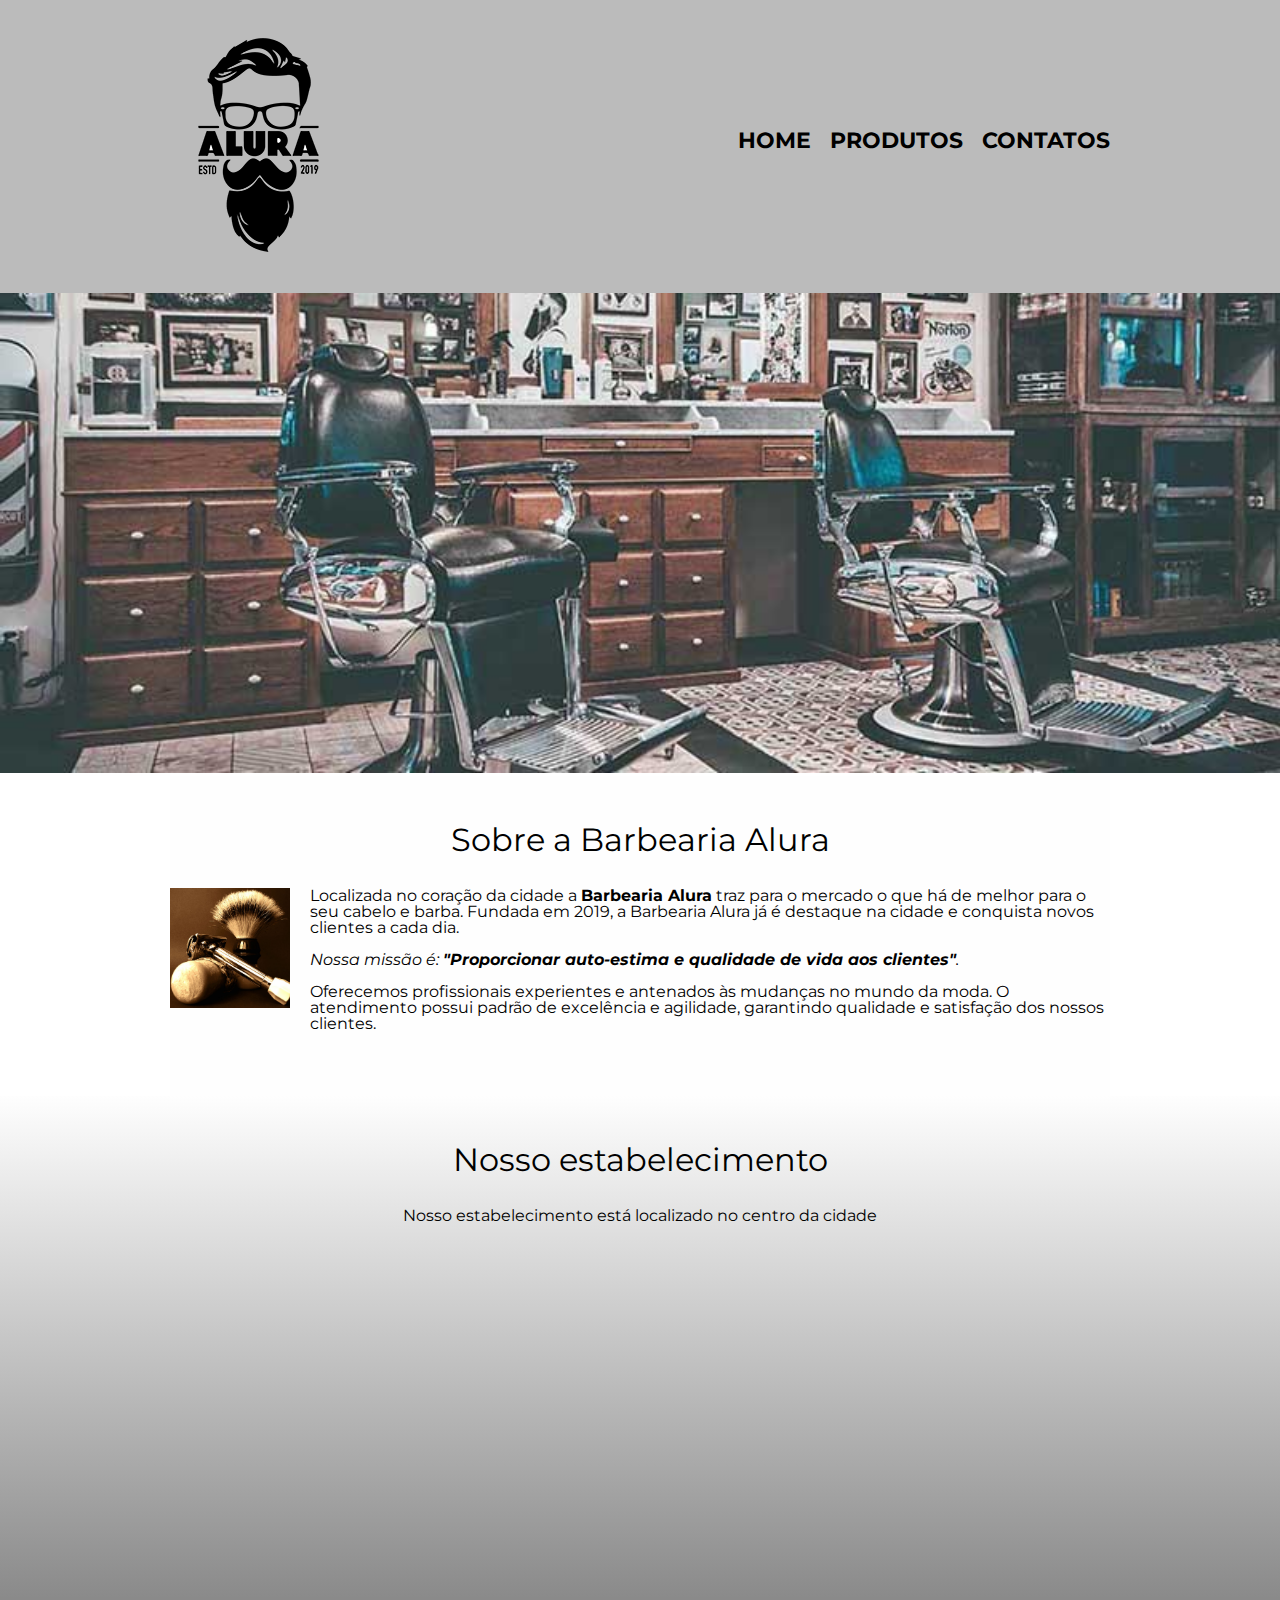
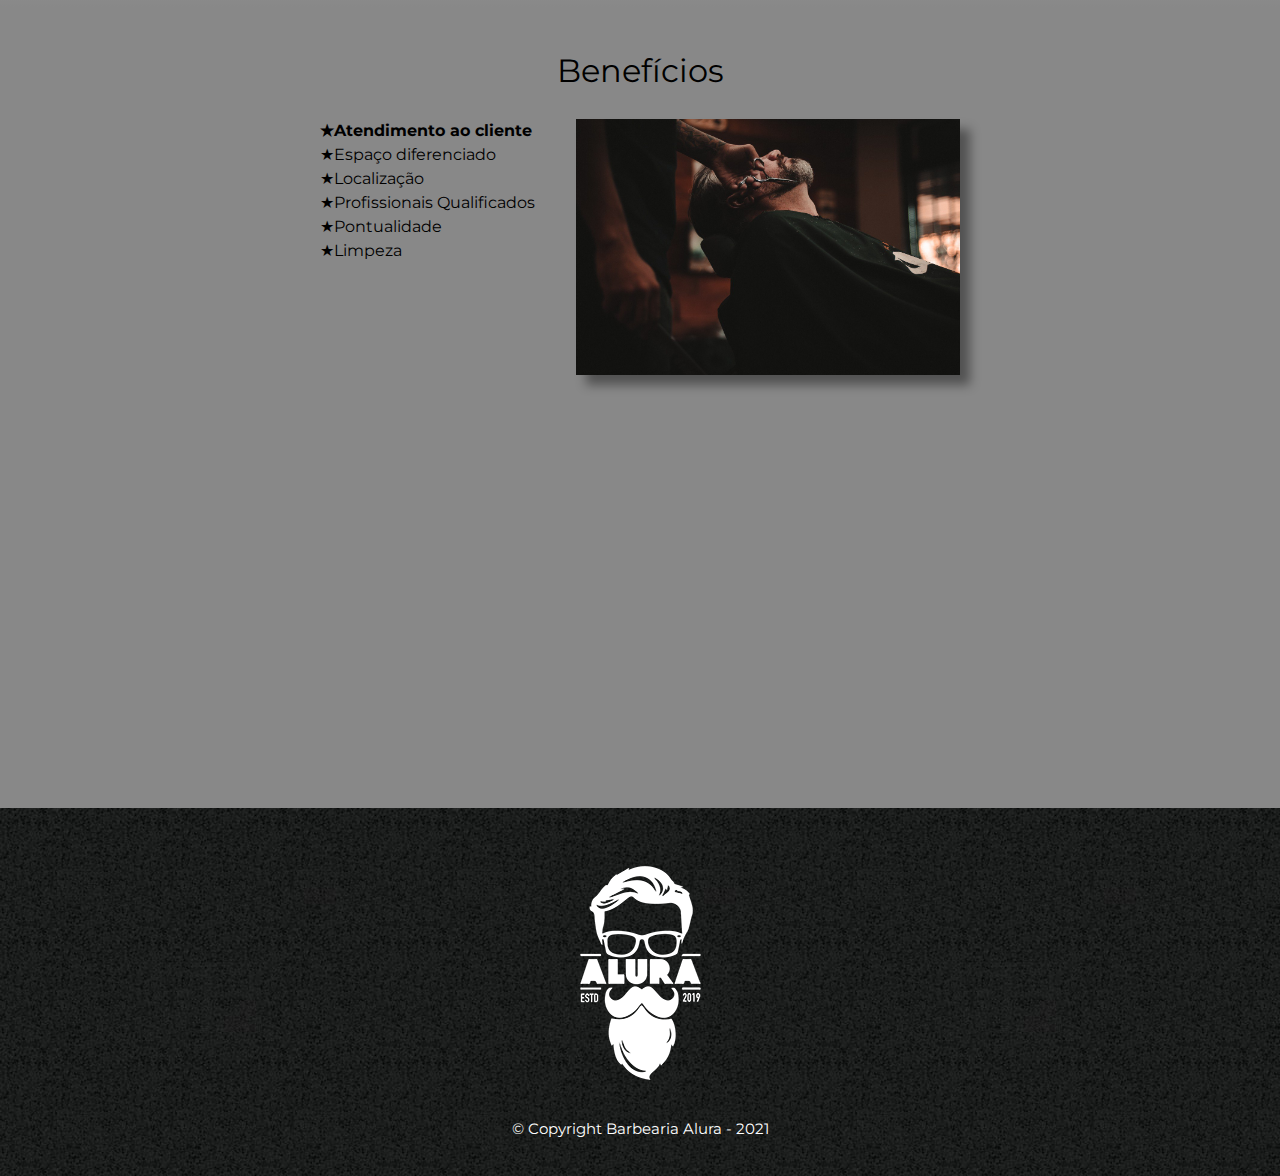
<file: index.html>
<!DOCTYPE html>
<html lang="pt-br">
    <head>
        <meta charset="UTF-8">
        <meta name="viewport" content="width=device-width">
        <title>Barbearia Alura</title>
        <link rel="stylesheet" href="stylesheets/reset.css">
        <link rel="stylesheet" href="stylesheets/style.css">
        <link rel="preconnect" href="https://fonts.gstatic.com">
        <link href="https://fonts.googleapis.com/css2?family=Montserrat:wght@300&display=swap" rel="stylesheet">
    </head>

    <body>    
        <header>
            <div class="caixa">
                <h1><img src="stylesheets/images/logo.png"></h1>
                <nav>
                    <ul>
                        <li class=""><a href="index.html">Home</a></li>
                        <li><a href="produto.html">Produtos</a></li>
                        <li><a href="contato.html">Contatos</a></li>
                    </ul>
                </nav>
            </div>
        </header>

        <img class="banner" src="stylesheets/images/banner.jpg">

        <main>
            <section class="principal">
                <h2 class="titulo-principal">Sobre a Barbearia Alura</h2>

                <img class="utensilios" src="stylesheets/images/utensilios.jpg" alt="utensilios de um barbeiro">
    
                <p>Localizada no coração da cidade a <strong>Barbearia Alura</strong> traz para o mercado o que há de melhor para o seu cabelo e barba. Fundada em 2019, 
                    a Barbearia Alura já é destaque na cidade e conquista novos clientes a cada dia.</p>
    
                <p id="missao"><em>Nossa missão é: <strong>"Proporcionar auto-estima e qualidade de vida aos clientes"</strong>.</em></p>
    
                <p>Oferecemos profissionais experientes e antenados às mudanças no mundo da moda. 
                    O atendimento possui padrão de excelência e agilidade, garantindo qualidade e satisfação dos nossos clientes.</p>
            </section>
            
            <section class="mapa">
                <h3 class="titulo-principal">Nosso estabelecimento</h3>
                <p>Nosso estabelecimento está localizado no centro da cidade</p>
                <div class="mapa-conteudo">
                    <iframe src="https://www.google.com/maps/embed?pb=!1m18!1m12!1m3!1d31853299.626088638!2d-51.3302258166871!3d-12.949938736695819!2m3!1f0!2f0!3f0!3m2!1i1024!2i768!4f13.1!3m3!1m2!1s0x94ce5a2b2ed7f3a1%3A0xab35da2f5ca62674!2sCaelum%20-%20Escola%20de%20Tecnologia!5e0!3m2!1spt-BR!2sbr!4v1618225539211!5m2!1spt-BR!2sbr" width="100%" height="300" style="border:0;" allowfullscreen="" loading="lazy"></iframe>
                </div>

            </section>

            <section class="beneficios">
                <h3 class="titulo-principal">Benefícios</h3>
                <div class="conteudo-beneficios">
                    <ul class="lista-beneficios">
                        <li class="itens">Atendimento ao cliente</li>
                        <li class="itens">Espaço diferenciado</li>
                        <li class="itens">Localização</li>
                        <li class="itens">Profissionais Qualificados</li>
                        <li class="itens">Pontualidade</li>
                        <li class="itens">Limpeza</li>
                    </ul><img src="stylesheets/images/beneficios.jpg" class="img-beneficios">
                </div>
                <div class="video">
                    <iframe width="100%" height="315" src="https://www.youtube.com/embed/wcVVXUV0YUY" frameborder="0" allow="accelerometer; autoplay; encrypted-media; gyroscope; picture-in-picture" allowfullscreen></iframe>
                </div>

            </section>
        </main>
        
        <div>
            <footer>
                <img src="stylesheets/images/logo-branco.png">
                <p class="copyright">&copy; Copyright Barbearia Alura - 2021</p>
            </footer>
        </div>
    </body>
</html>
</file>
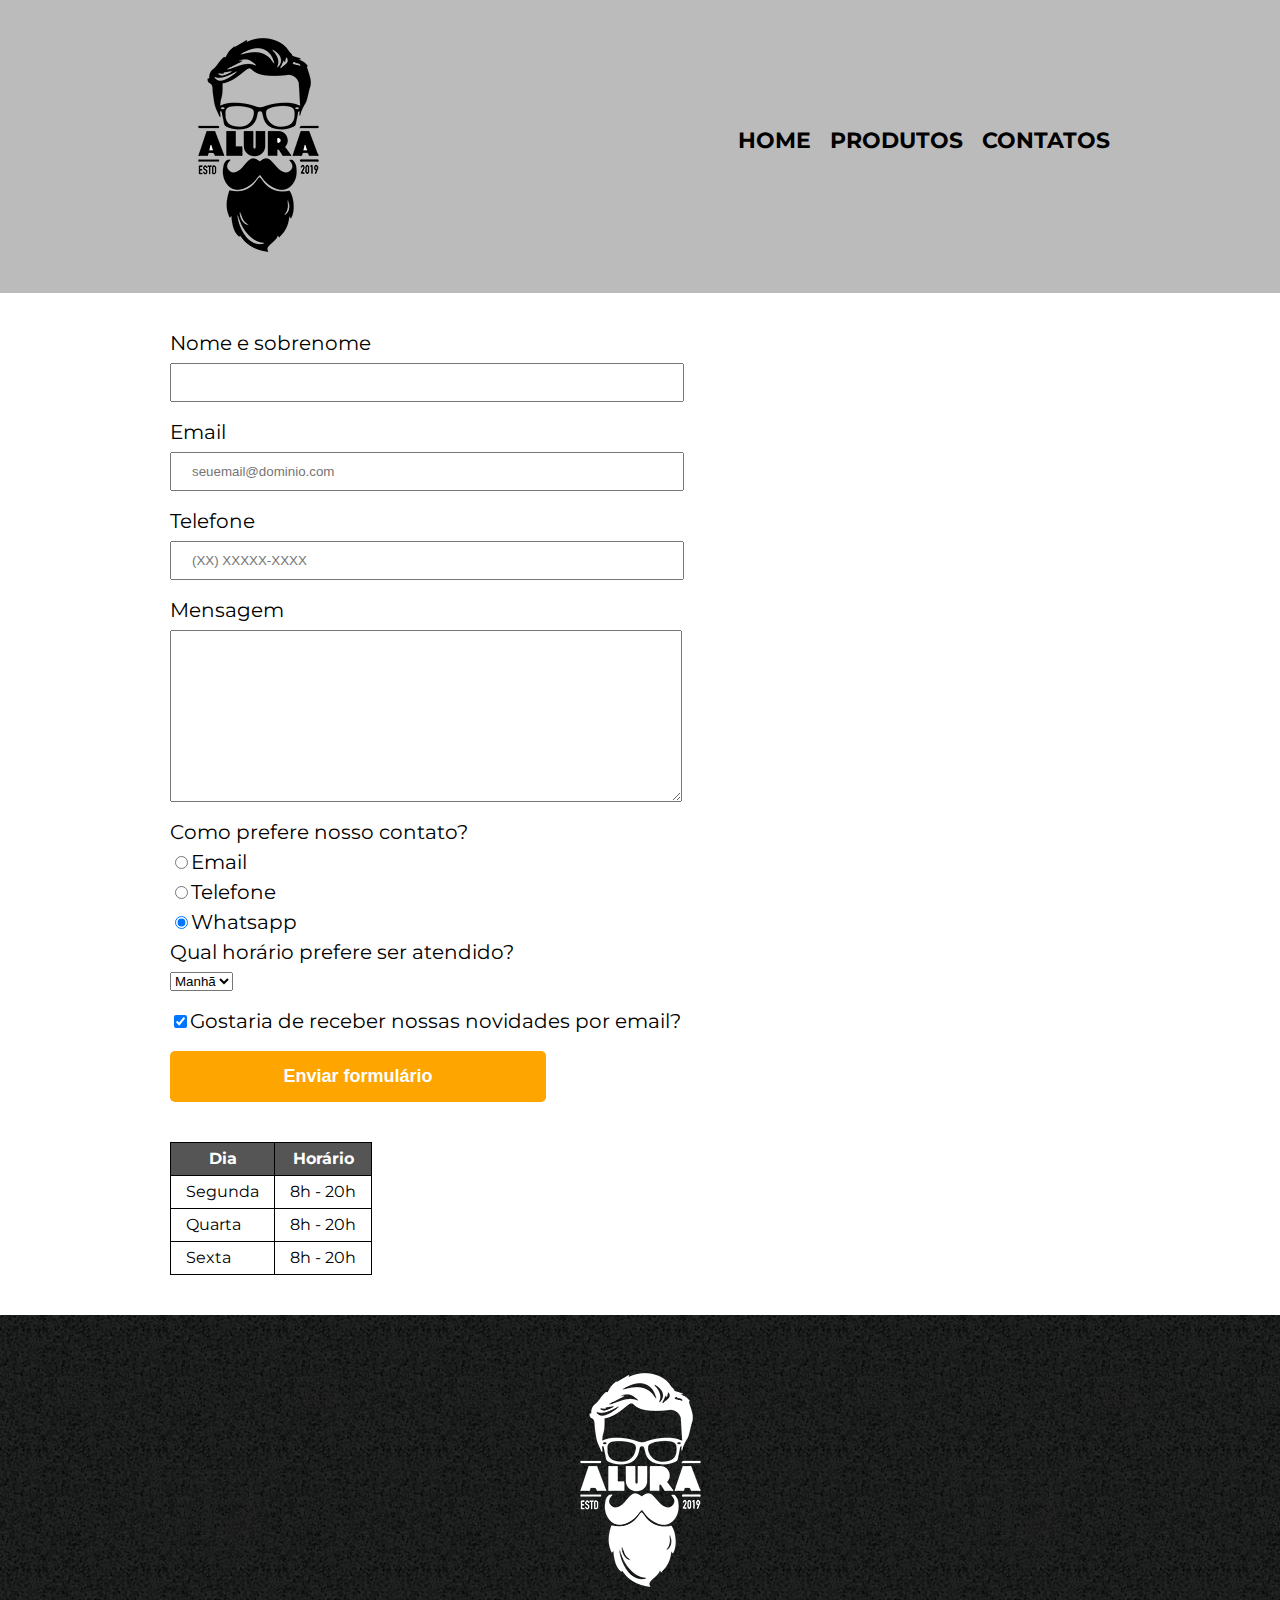
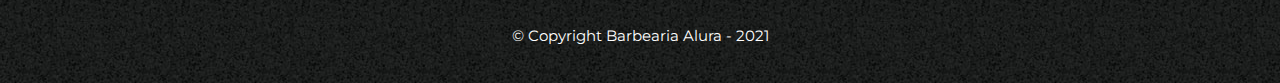
<file: contato.html>
<!DOCTYPE html>
<html>
    <head>
        <meta charset="UTF-8">
        <meta name="viewport" content="width=device-width">
        <title>Contato - Barbearia Alura</title>
        <link rel="stylesheet" href="stylesheets/reset.css">
        <link rel="stylesheet" href="stylesheets/style.css">
        <link rel="preconnect" href="https://fonts.gstatic.com">
        <link href="https://fonts.googleapis.com/css2?family=Montserrat:wght@300&display=swap" rel="stylesheet">
    </head>
    <body>
        <header>
            <div class="caixa">
                <h1><img src="stylesheets/images/logo.png" alt="Logo Barbearia Alura"></h1>
                <nav>
                    <ul>
                        <li class=""><a href="index.html">Home</a></li>
                        <li><a href="produto.html">Produtos</a></li>
                        <li><a href="contato.html">Contatos</a></li>
                    </ul>
                </nav>
            </div>
        </header>

        <main class="main">
            <form>
                <label for="nomesobrenome">Nome e sobrenome</label>
                <input type="text" id="nomesobrenome" class="input-padrao" required>

                <label for="email">Email</label>
                <input type="email" id="email" class="input-padrao" required placeholder="seuemail@dominio.com">

                <label for="telefone">Telefone</label>
                <input type="tel" id="telefone" class="input-padrao" required placeholder="(XX) XXXXX-XXXX">

                <label for="mensagem">Mensagem</label>
                <textarea cols="70" rows="10" id="mensagem" class="input-padrao" required></textarea>

                <fieldset>
                    <legend>Como prefere nosso contato?</legend>

                    <label for="radio-email"><input type="radio" name="contato" value="email" id="radio-email">Email</label>
                    
                    <label for="radio-telefone"><input type="radio" name="contato" value="telefone" id="radio-telefone">Telefone</label>
                    
                    <label for="radio-whatsapp"><input type="radio" name="contato" value="whatsapp" id="radio-whatsapp" checked>Whatsapp</label>
                    
                </fieldset>
                <fieldset>
                    <legend>Qual horário prefere ser atendido?</legend>
                    <select>
                        <option>Manhã</option>
                        <option>Tarde</option>
                        <option>Noite</option>
                    </select>
                </fieldset>

                <label class="checkbox"><input type="checkbox" checked>Gostaria de receber nossas novidades por email?</label>

                <input type="submit" value="Enviar formulário" class="enviar">
            </form>
            <table>
                <thead>
                    <tr>
                        <th>Dia</th>
                        <th>Horário</th>
                    </tr>
                </thead>
                <tbody>
                    <tr>
                        <td>Segunda</td>
                        <td>8h - 20h</td>
                    </tr>
                    <tr>
                        <td>Quarta</td>
                        <td>8h - 20h</td>
                    </tr>
                    <tr>
                        <td>Sexta</td>
                        <td>8h - 20h</td>
                    </tr>
                </tbody>
            </table>
        </main>

        <footer>
            <img src="stylesheets/images/logo-branco.png" alt="Logo Barbearia Alura">
            <p class="copyright">&copy; Copyright Barbearia Alura - 2021</p>
        </footer>
    </body>
</html>
</file>
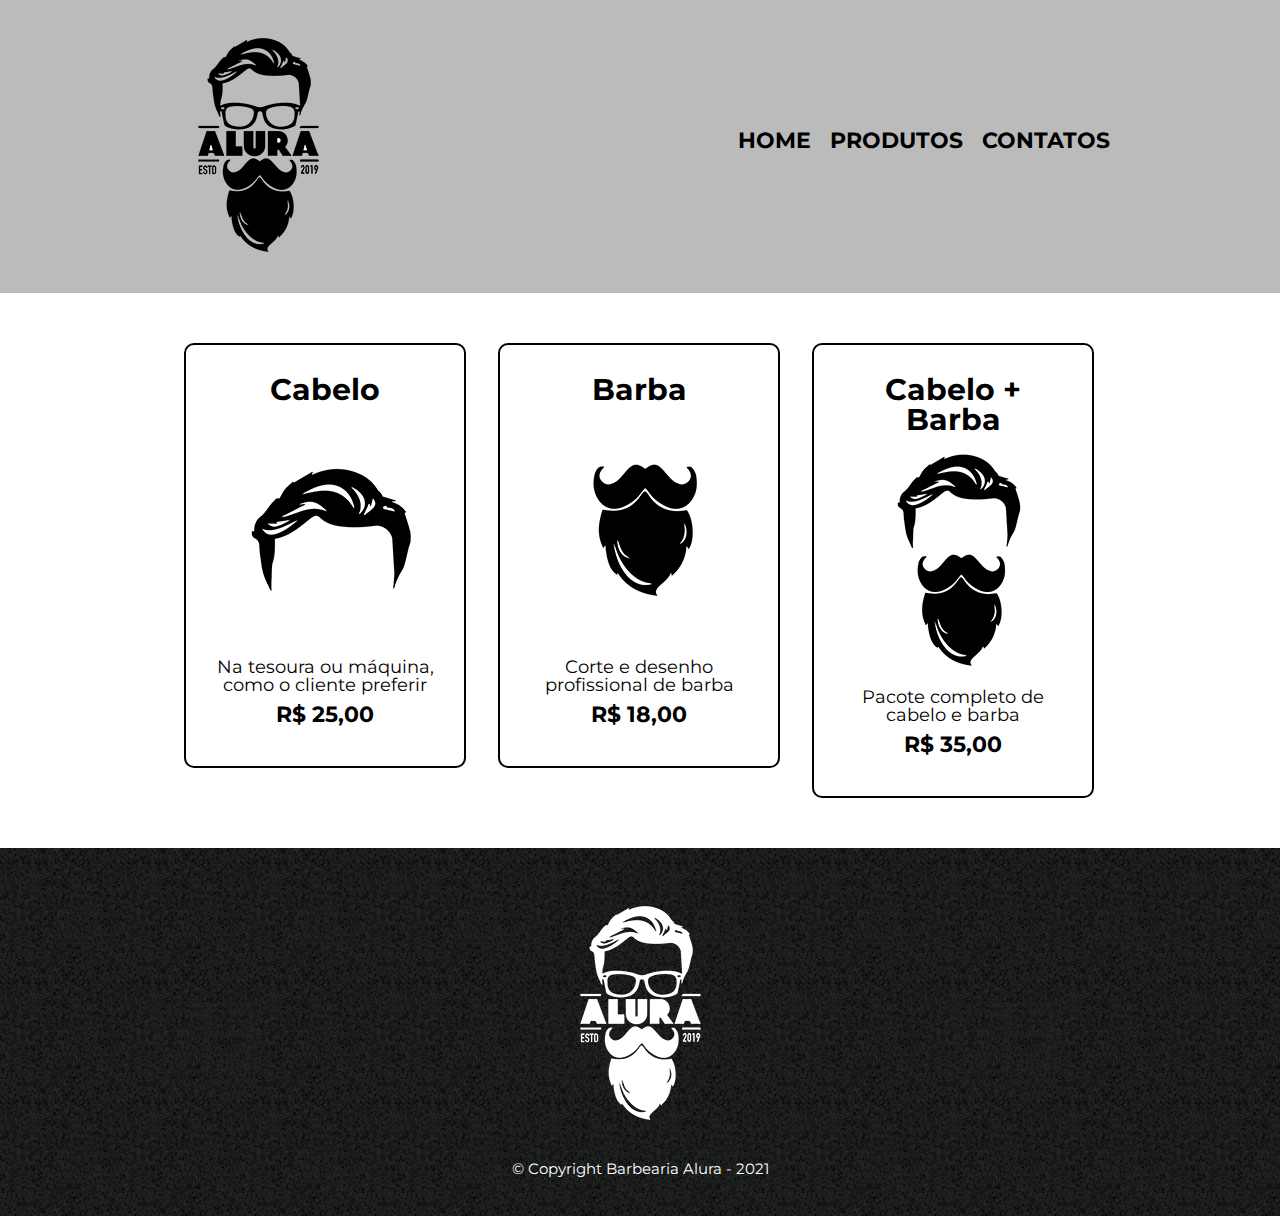
<file: produto.html>
<!DOCTYPE html>
<html>
    <head>
        <meta charset="UTF-8">
        <meta name="viewport" content="width=device-width">
        <title>Produtos - Barbearia Alura</title>
        <link rel="stylesheet" href="stylesheets/reset.css">
        <link rel="stylesheet" href="stylesheets/style.css">
        <link rel="preconnect" href="https://fonts.gstatic.com">
        <link href="https://fonts.googleapis.com/css2?family=Montserrat:wght@300&display=swap" rel="stylesheet">
    </head>
    <body>
        <header>
            <div class="caixa">
                <h1><img src="stylesheets/images/logo.png"></h1>
                <nav>
                    <ul>
                        <li class=""><a href="index.html">Home</a></li>
                        <li><a href="produto.html">Produtos</a></li>
                        <li><a href="contato.html">Contatos</a></li>
                    </ul>
                </nav>
            </div>
        </header>
        
        <main>
            <ul class="produtos">
                <li>
                    <h2>Cabelo</h2>
                    <img src="stylesheets/images/cabelo.jpg">
                    <p class="produto-descricao">Na tesoura ou máquina, como o cliente preferir</p>
                    <p class="produto-preco">R$ 25,00</p>
                </li>
                <li>
                    <h2>Barba</h2>
                    <img src="stylesheets/images/barba.jpg">
                    <p class="produto-descricao">Corte e desenho profissional de barba</p>
                    <p class="produto-preco">R$ 18,00</p>
                </li>
                <li>
                    <h2>Cabelo + Barba</h2>
                    <img src="stylesheets/images/cabelo+barba.jpg">
                    <p class="produto-descricao">Pacote completo de cabelo e barba</p>
                    <p class="produto-preco">R$ 35,00</p>
                </li>
            </ul>
        </main>

        <footer>
            <img src="stylesheets/images/logo-branco.png">
            <p class="copyright">&copy; Copyright Barbearia Alura - 2021</p>
        </footer>
    </body>
</html>
</file>
<file: stylesheets/style.css>
body {
    font-family: 'Montserrat', sans-serif;
}

header {
    background: #BBBBBB;
    padding: 20px 0;
}

.caixa {
    position: relative;
    width: 940px;
    margin: 0 auto;
}

nav {
    position: absolute;
    top: 110px;
    right: 0;
}

nav li {
    display: inline;
    margin: 0 0 0 15px;
}

nav a {
    text-transform: uppercase;
    color: #000000;
    font-weight: bold;
    font-size: 22px;
    text-decoration: none;

}

nav a:hover {
    color: #ffc400;
    text-decoration: underline; 
}

.produtos {
    width: 940px;
    margin: 0 auto;
    padding: 50px 0;
}

.produtos li {
    display: inline-block;
    text-align: center;
    width: 30%;
    vertical-align: top;
    margin: 0 1.5%;
    padding: 30px 20px;
    box-sizing: border-box;
    border: 2px solid #000000;
    border-radius: 10px;
}

.produtos li:hover {
    border-color: #ffc400;
}

.produtos li:active {
    border-color: greenyellow;
}

.produtos li:hover h2 {
    font-size: 34px;
}

.produtos h2 {
    font-size: 30px;
    font-weight: bold;
}

.produto-descricao {
    font-size: 18px;
}

.produto-preco {
    font-size: 22px;
    font-weight: bold;
    margin: 10px 0;
}

footer {
    text-align: center;
    background: url("images/bg.jpg");
    padding: 40px 0;
}

.copyright {
    color: #FFFFFF;
    font-size: 15px;
    margin-top: 20px;
}

.main {
    width: 940px;
    margin: 0 auto;
}

form {
    margin: 40px 0;
}

form label, form legend {
    display: block;
    font-size: 20px;
    margin: 0 0 10px
}

.input-padrao {
    display: block;
    margin: 0 0 20px;
    padding: 10px 20px;
    width: 50%;
}

.checkbox {
    margin: 20px 0;
}

.enviar {
    width: 40%;
    padding: 15px 0;
    background: orange;
    color: white;
    font-weight: bold;
    font-size: 18px;
    border: none;
    border-radius: 5px;
    transition: 1s all;
}

.enviar:hover {
    background: darkorange;
    transform: scale(1.1);
}

table {
    margin: 20px 0 40px;
}

thead {
    background-color: #555555;
    color: white;
    font-weight: bold;
}

td, th {
    border: 1px solid black;
    padding: 8px 15px;
}

/* css pag inicial */

.banner {
    width: 100%;
}

.titulo-principal {
    text-align: center;
    font-size: 2em;
    margin: 0 0 1em;
    clear: left;
}

.utensilios {
    width: 120px;
    float: left;
    margin: 0 20px 20px 0;
}

.principal {
    padding: 3em 0;
    background-color: #fefefe;
    width: 940px;
    margin: 0 auto;
}

.principal p {
    margin: 0 0 1em;
}

.principal strong {
    font-weight: bold;
}

.principal em{
    font-style: italic;
}

.beneficios {
    padding: 3em;
    background: #888888;
}

.conteudo-beneficios {
    width: 640px;
    margin: 0 auto;
}

.lista-beneficios {
    width: 40%;
    display: inline-block;
    vertical-align: top;
}

.itens {
    line-height: 1.5;
}

.itens::before{
    content: "★";
}

.itens:first-child {
    font-weight: bold;
}

.img-beneficios {
    width: 60%;
    opacity: 1;
    transition: 400ms;
    box-shadow: 10px 10px 10px rgba(0, 0, 0, 0.4);
}

.img-beneficios:hover {
    opacity: 0.4;
}

.mapa {
    padding: 3em 0;
    background: linear-gradient(#fefefe,#888888);
}

.mapa-conteudo {
    width: 940px;
    margin: 0 auto;
}

.mapa p {
    margin: 0 0 2em;
    text-align: center;
}

.video {
    width: 560px;
    margin: 2em auto;
}

@media screen and (max-width: 480px) {
    .caixa, .principal, .conteudo-beneficios, .mapa-conteudo, .video, .produtos{
        width: auto;
    }
    
    h1, h2 , .main, tr{
        text-align: center;
    }

    nav {
        position: static;
    }

    .produtos li{
        display: block;
        margin: auto auto 10px auto;
        width: 90%;
    }

    .input-padrao {
        display: inline;
    }

    table {
        margin: auto auto 40px auto;
    }

    .lista-beneficios, .img-beneficios, .produto-descricao,.produto-preco ,.main {
        width: 100%;
    }
}
</file>
